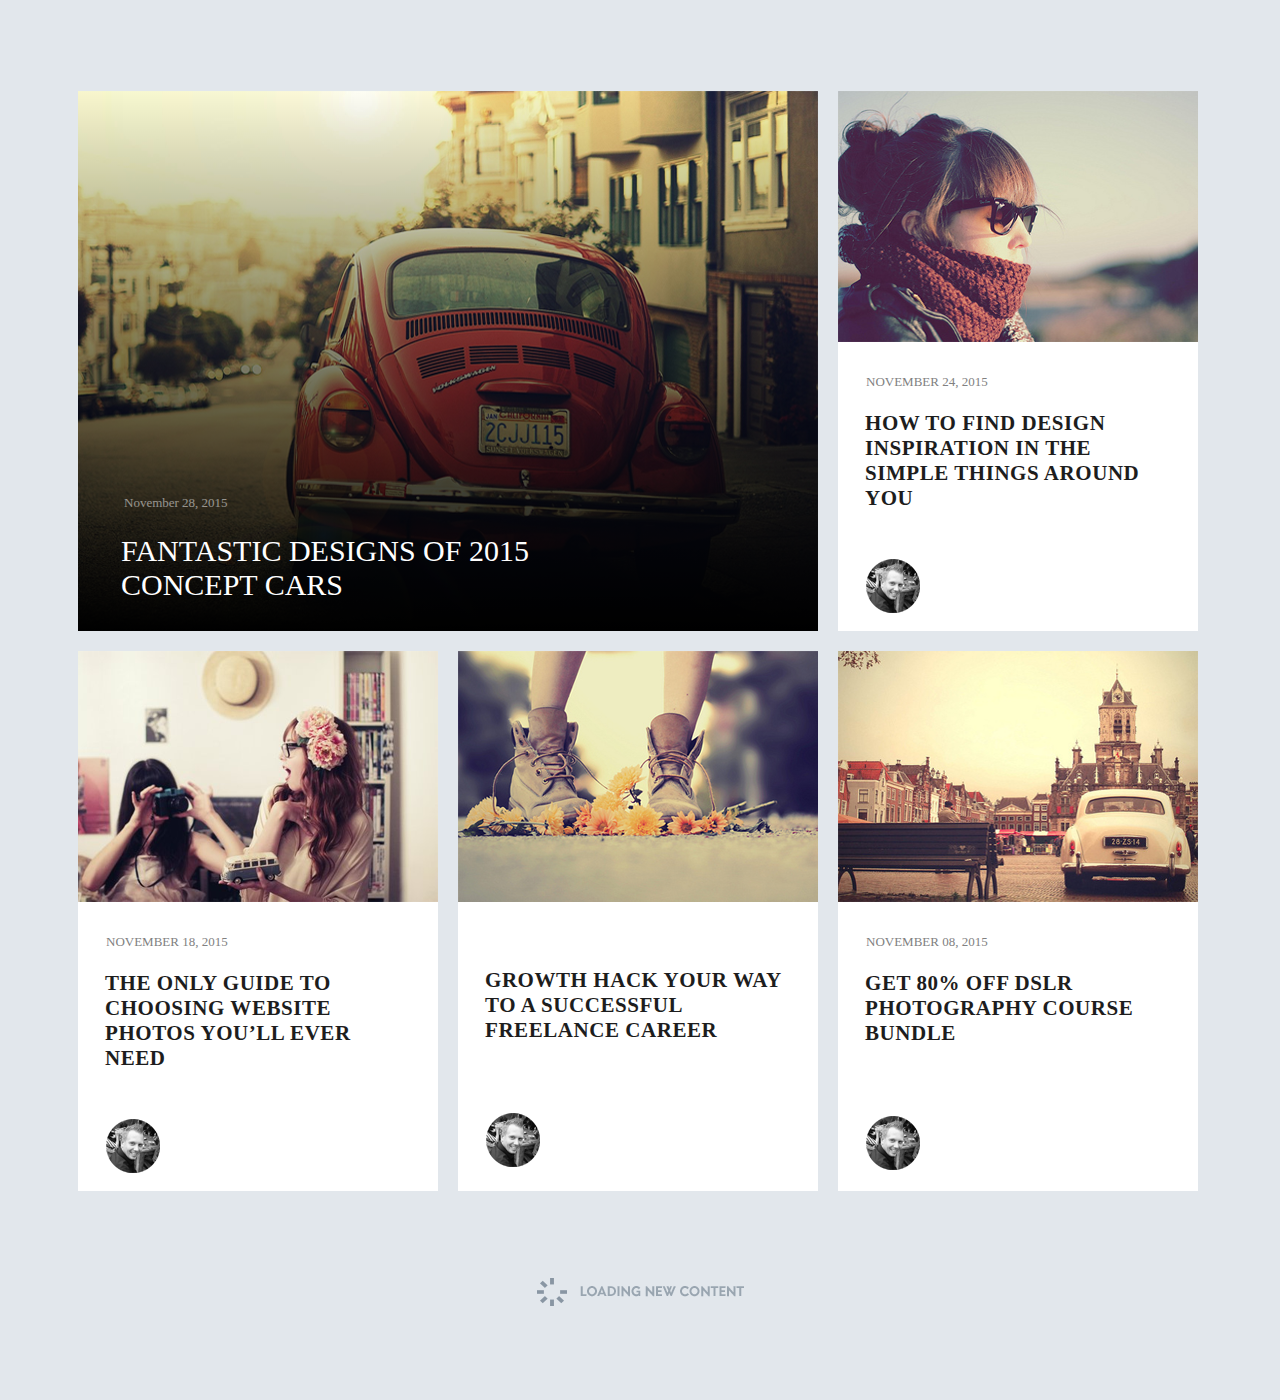
<file: Part-2/index.html>
<!DOCTYPE html>
<html lang="en">

<head>
    <meta charset="UTF-8">
    <meta http-equiv="X-UA-Compatible" content="IE=edge">
    <meta name="viewport" content="width=device-width, initial-scale=1.0">
    <link rel="stylesheet" href="./Style/Style.css">
    <title>Blog</title>
</head>

<body>
    <header>
        <div class="container">
            <a href="#">
                <div class="biggest__news">
                    <p class="car_date">November 28, 2015</p>
                    <h3 class="car_about">
                        Fantastic Designs Of 2015
                        Concept Cars
                    </h3>
                </div>
            </a>
            <a href="#">
                <div class="new one">
                    <img src="./img/Layer_2.png" alt="">
                    <p class="date">November 24, 2015</p>
                    <h3 class="about">How To Find Design
                        Inspiration In The Simple
                        Things Around You</h3>
                    <img class="author" src="./img/author.png" alt="">
                </div>
            </a>
            <a href="#">
                <div class="new two">
                    <img src="./img/Layer_3.png" alt="">
                    <p class="date">November 18, 2015</p>
                    <h3 class="about">The Only Guide To
                        Choosing Website
                        Photos You’ll Ever Need</h3>
                    <img class="author" src="./img/author.png" alt="">
                </div>
            </a>
            <a href="#">
                <div class="new three">
                    <img src="./img/Layer_4.png" alt="">
                    <h3 class="about">Growth Hack Your Way
                        to a Successful
                        Freelance Career</h3>
                    <img class="author" src="./img/author.png" alt="">
                </div>
            </a>
            <a href="#">
                <div class="new four">
                    <img src="./img/Layer_5.png" alt="">
                    <p class="date">November 08, 2015</p>
                    <h3 class="about">Get 80% Off DSLR
                        Photography Course
                        Bundle</h3>
                    <img class="author" src="./img/author.png" alt="">
                </div>
            </a>
            <div class="loading">
                <a href="#"><img src="./img/loading.png" alt=""></a>
            </div>
        </div>
    </header>
</body>

</html>
</file>
<file: Part-2/Style/Style.css>
* {
    padding: 0;
    margin: 0;
    -webkit-box-sizing: border-box;
            box-sizing: border-box;
    text-decoration: none;
}


header {
    width: 100%;
    height: 1400px;
    background-color: #e2e7ec;
    display: -webkit-box;
    display: -ms-flexbox;
    display: flex;
    -webkit-box-pack: center;
        -ms-flex-pack: center;
            justify-content: center;
}


.container {
    width: 1124px;
    height: 1100px;
    display: -webkit-box;
    display: -ms-flexbox;
    display: flex;
    margin-top: 91px;
    -ms-flex-wrap: wrap;
        flex-wrap: wrap;

}


.biggest__news {
    width: 740px;
    height: 540px;
    color: #fff;
    background-image: -webkit-gradient(linear, left top, left bottom, from(transparent), to(black)), url(../img/car.png);
    background-image: -o-linear-gradient(transparent, black), url(../img/car.png);
    background-image: linear-gradient(transparent, black), url(../img/car.png);
}


.car_date {
    font-size: 13px;
    font-weight: 500;
    margin-left: 46px;
    opacity: 0.5;
    color: #fff;
    margin-bottom: 23px;
    padding-top: 404px;
    font-family: "Hans Kendrick";
}


.car_about {
    width: 433px;
    height: 60px;
    font-size: 30px;
    font-weight: 400;
    text-transform: uppercase;
    color: #fff;
    margin-left: 43px;
    font-family: "Hans Kendrick - Heavy";
}


.new {
    width: 360px;
    height: 540px;
    background-color: #fff;
}


.new:not(.two) {
    margin-left: 20px;
}


.new:not(.one) {
    margin-top: 20px;
}


.date {
    margin: 28px 0 0 28px;
    color: #818181;
    font-family: "Hans Kendrick";
    font-size: 13px;
    text-transform: uppercase;
}


.about {
    color: #1d1d1d;
    font-family: "Hans Kendrick - Heavy";
    font-size: 21px;
    font-weight: 600;
    text-transform: uppercase;
    text-align: left;
    max-width: 300px;
    max-height: 78px;
    margin-left: 27px;
    margin-top: 21px;
    letter-spacing: 0.55px;

}


.new.three .about {
    margin-top: 62px;
}


.author {
    margin: 70px 0 0 28px;
}


.loading {
    display: -webkit-box;
    display: -ms-flexbox;
    display: flex;
    -webkit-box-pack: center;
        -ms-flex-pack: center;
            justify-content: center;
    margin: 87px auto 0 auto;
}
</file>
